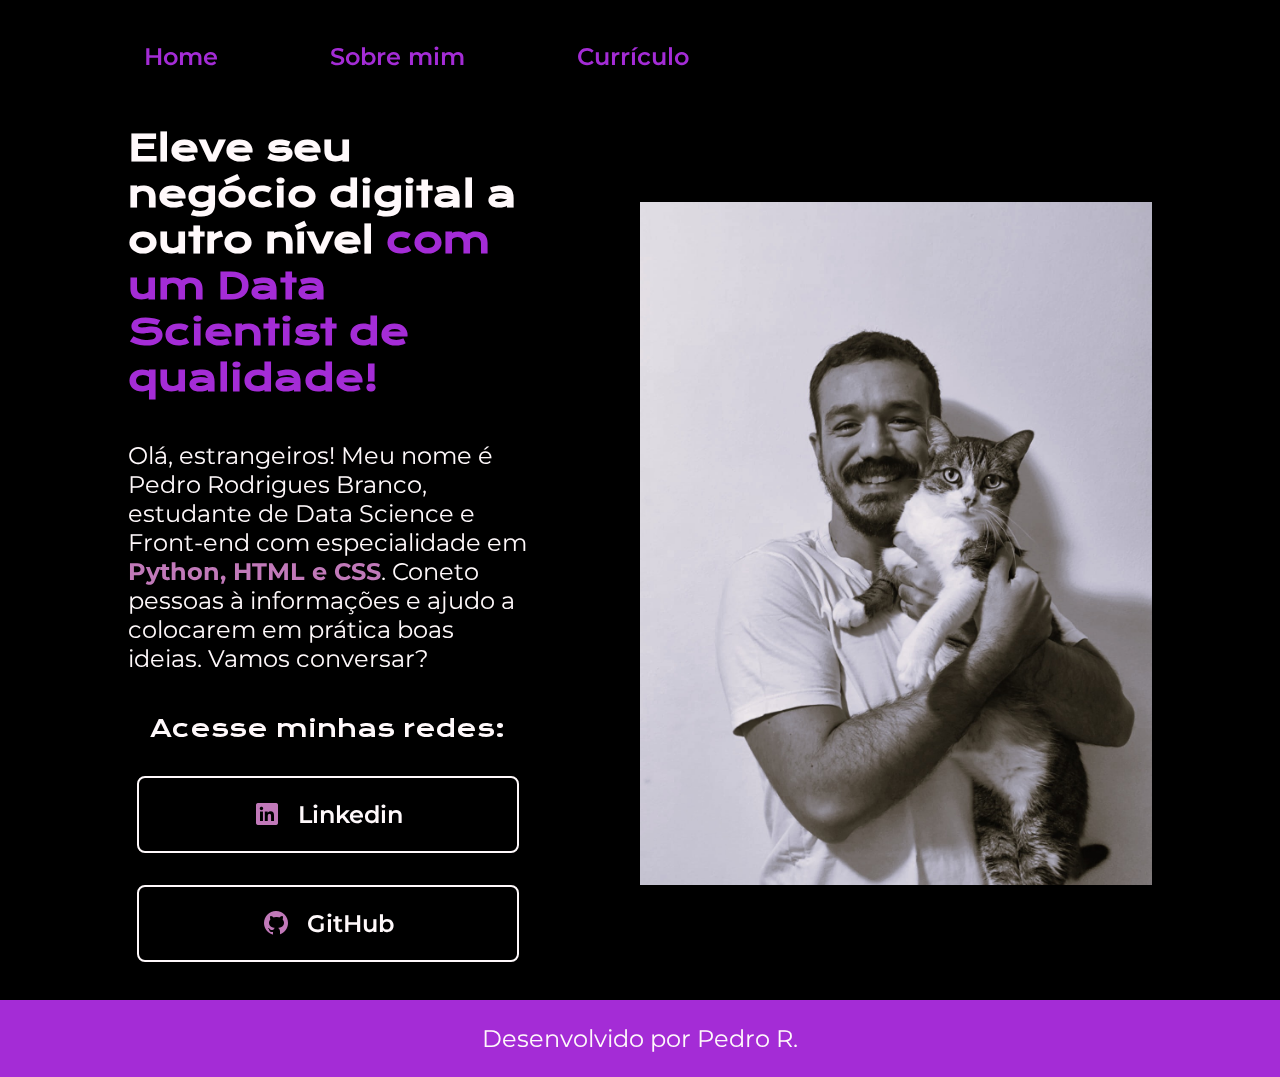
<file: index.html>
<!DOCTYPE html>
<html lang="pt-br">
<head>
    <meta charset="UTF-8"> 
    <meta http-equiv="X-UA-Compatible" content="IE=edge">
    <meta name="viewport" content="width=device-width, initial-scale=1.0">
    <title>Portfolio</title>
    <link rel="stylesheet" href="./styles/style.css">
</head>
<body>
    <canvas id="matrix"></canvas>
    <header class="cabecalho">
        <nav class="cabecalho__menu">
            <a class="cabecalho__menu__link" href="index.html">Home</a>
            <a class="cabecalho__menu__link" href="about.html">Sobre mim</a>
            <a class="cabecalho__menu__link" href="cv.html">Currículo</a>
        </nav>
    </header>
    <main class="apresentacao">
        <section class="apresentacao__conteudo">
            <h1 class="apresentacao__conteudo__titulo">
                Eleve seu negócio digital a outro nível 
                <strong class="titulo-destaque">com um Data Scientist de qualidade!
                </strong>
            </h1>
                    <p class="apresentacao__conteudo__texto">Olá, estrangeiros! Meu nome é Pedro Rodrigues Branco, estudante de Data Science e Front-end com especialidade em <strong>Python, HTML e CSS</strong>. Coneto pessoas à informações e ajudo a colocarem em prática boas ideias. Vamos conversar?
                    </p>
        
                    <div class="apresentacao__links">
                        <h2 class="apresentacao__links__subtitulo">Acesse minhas redes:</h2>
                        <a class="apresentacao__links__botao" href="https://www.linkedin.com/in/pedro-rod-branco/"><img src="./assets/linkedin.png">Linkedin
                        </a>
                        <a class="apresentacao__links__botao" href="https://github.com/bonsoirpedro"><img src="./assets/github.png">GitHub
                        </a>
                    </div>
        </section>
        <img class="apresentacao__imagem" src="./images/eu.JPG" alt="Foto do Pedro sorrindo com sua gata Mulan">
    </main>
    <footer class="rodape">
        <p>Desenvolvido por Pedro R.</p>
    </footer>
    <script src="app.js"></script>
</body>
</html>
</file>
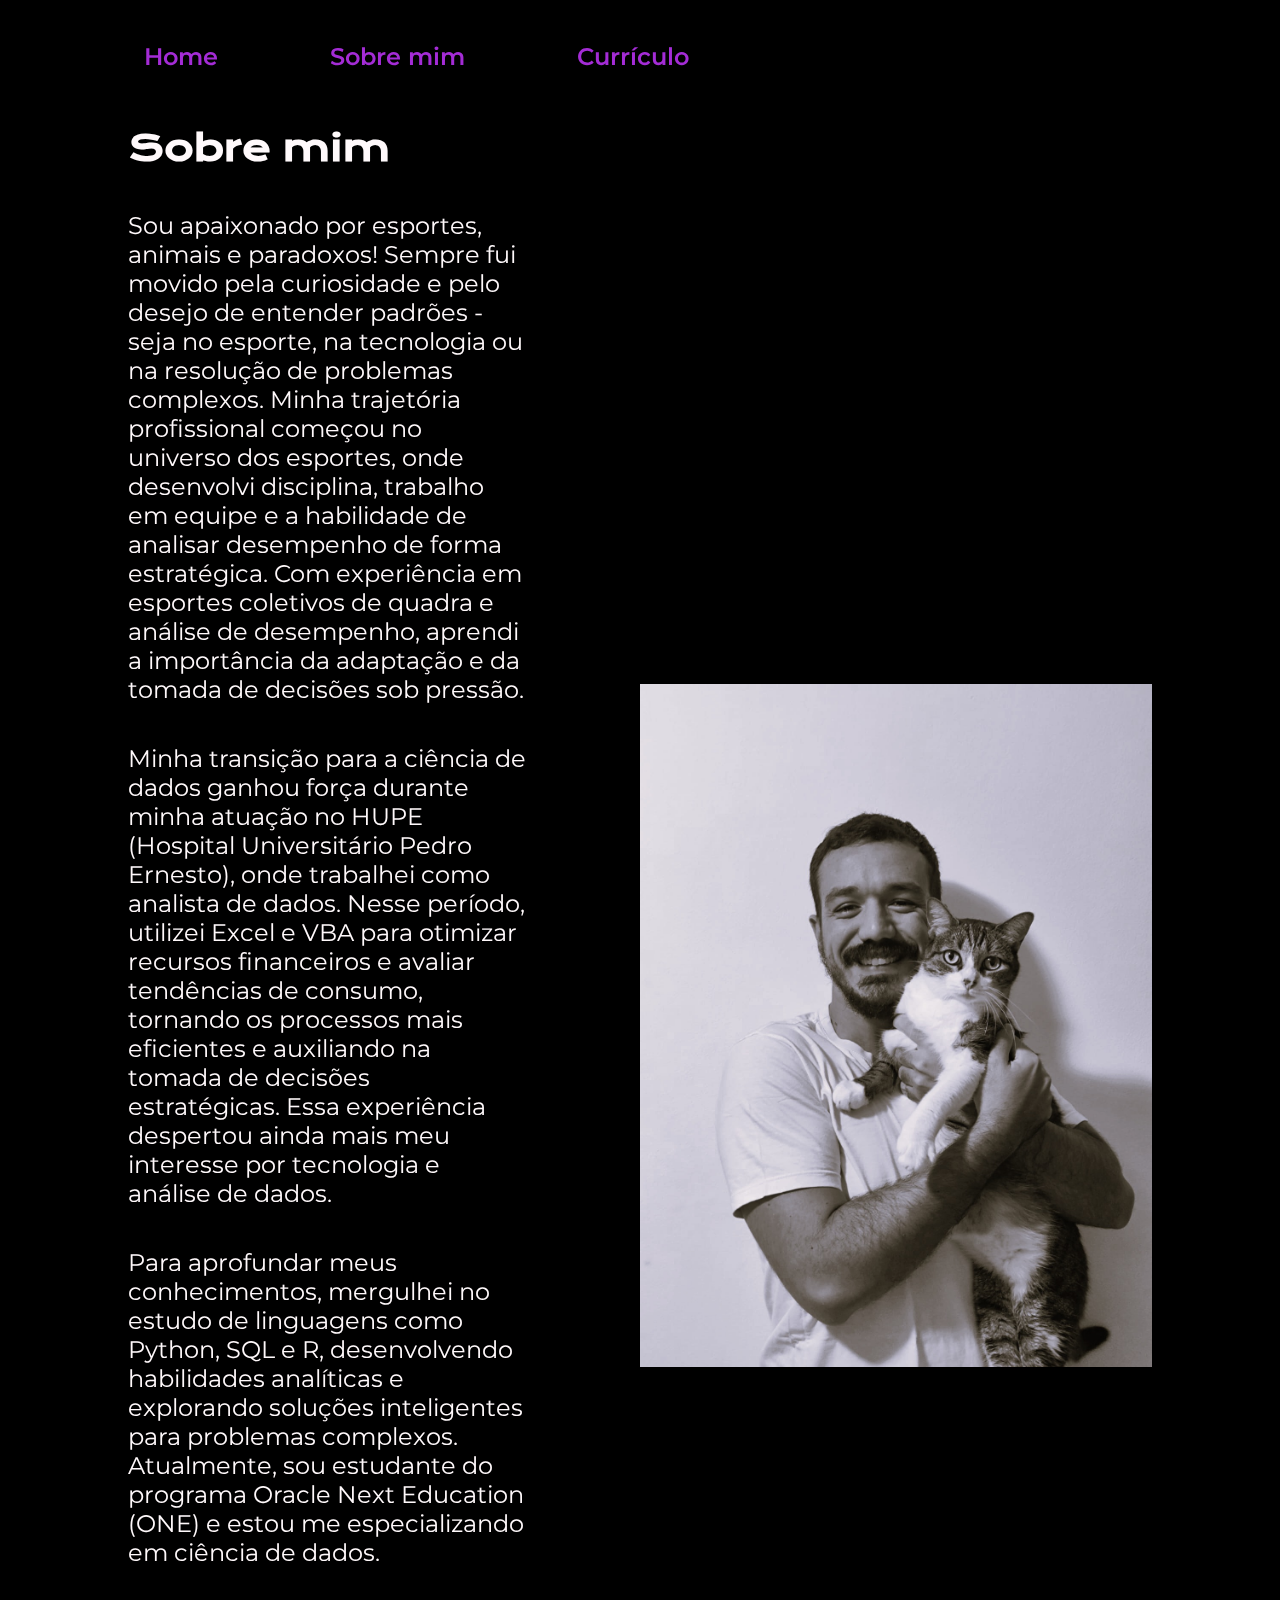
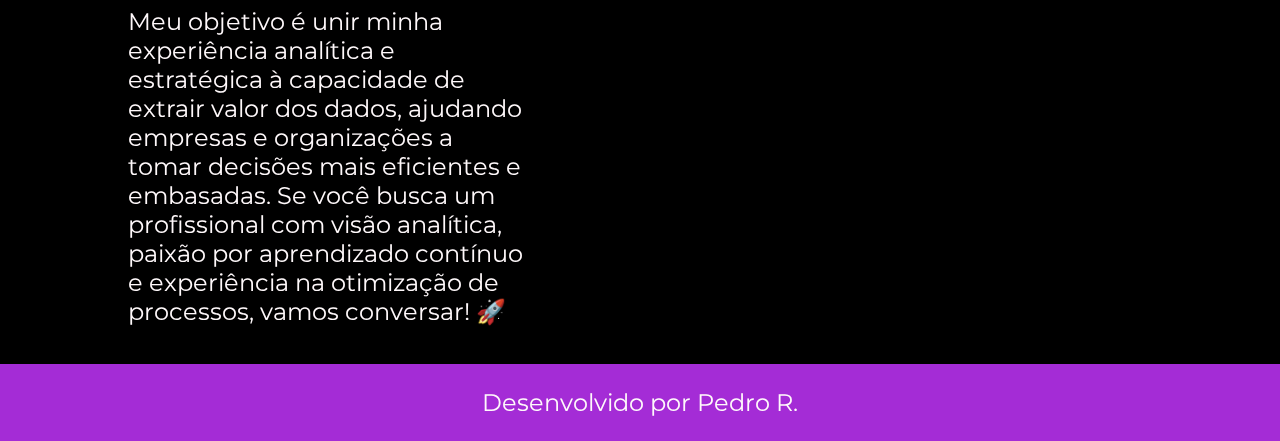
<file: about.html>
<!DOCTYPE html>
<html lang="pt-br">
<head>
    <meta charset="UTF-8"> 
    <meta http-equiv="X-UA-Compatible" content="IE=edge">
    <meta name="viewport" content="width=device-width, initial-scale=1.0">
    <title>Sobre mim</title>
    <link rel="stylesheet" href="./styles/style.css">
</head>
<body>
    <canvas id="matrix"></canvas>
    <header class="cabecalho">
        <nav class="cabecalho__menu">
            <a class="cabecalho__menu__link" href="index.html">Home</a>
            <a class="cabecalho__menu__link" href="about.html">Sobre mim</a>
            <a class="cabecalho__menu__link" href="cv.html">Currículo</a>
        </nav>
    </header>
    <main class="apresentacao">
        <section class="apresentacao__conteudo">
            <h1 class="apresentacao__conteudo__titulo" >Sobre mim</h1>
            <p class="apresentacao__conteudo__texto">Sou apaixonado por esportes, animais e paradoxos! Sempre fui movido pela curiosidade e pelo desejo de entender padrões - seja no esporte, na tecnologia ou na resolução de problemas complexos. Minha trajetória profissional começou no universo dos esportes, onde desenvolvi disciplina, trabalho em equipe e a habilidade de analisar desempenho de forma estratégica. Com experiência em esportes coletivos de quadra e análise de desempenho, aprendi a importância da adaptação e da tomada de decisões sob pressão.</p>
            <p class="apresentacao__conteudo__texto">Minha transição para a ciência de dados ganhou força durante minha atuação no HUPE (Hospital Universitário Pedro Ernesto), onde trabalhei como analista de dados. Nesse período, utilizei Excel e VBA para otimizar recursos financeiros e avaliar tendências de consumo, tornando os processos mais eficientes e auxiliando na tomada de decisões estratégicas. Essa experiência despertou ainda mais meu interesse por tecnologia e análise de dados.</p>
            <p class="apresentacao__conteudo__texto">Para aprofundar meus conhecimentos, mergulhei no estudo de linguagens como Python, SQL e R, desenvolvendo habilidades analíticas e explorando soluções inteligentes para problemas complexos. Atualmente, sou estudante do programa Oracle Next Education (ONE) e estou me especializando em ciência de dados.</p>
            <p class="apresentacao__conteudo__texto">Meu objetivo é unir minha experiência analítica e estratégica à capacidade de extrair valor dos dados, ajudando empresas e organizações a tomar decisões mais eficientes e embasadas. Se você busca um profissional com visão analítica, paixão por aprendizado contínuo e experiência na otimização de processos, vamos conversar! 🚀</p>
        </section>
        <img class="apresentacao__imagem" src="./images/eu.JPG" alt="Foto do Pedro sorrindo com sua gata">
    </main>
    <footer class="rodape">
        <p>Desenvolvido por Pedro R.</p>
    </footer>
    <script src="app.js"></script>
</body>
</html>
</file>
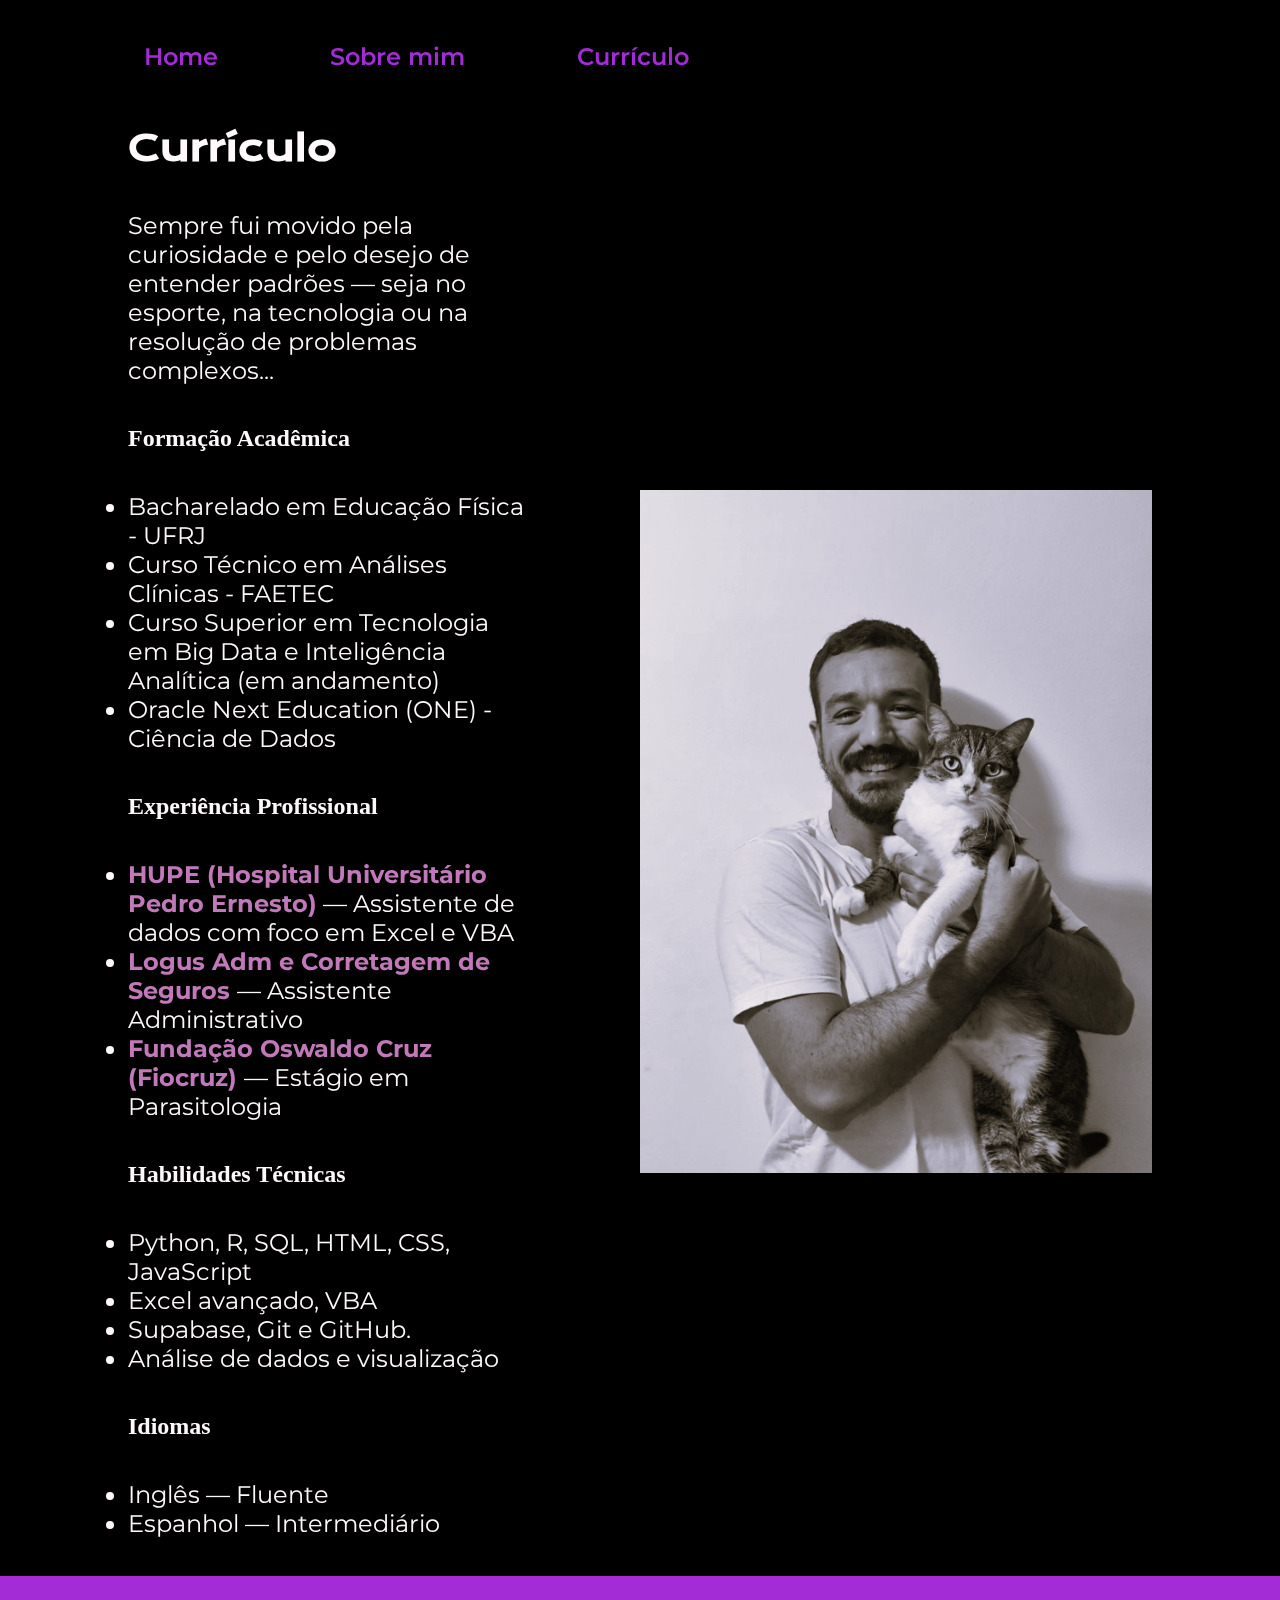
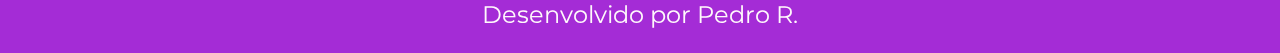
<file: cv.html>
<!DOCTYPE html>
<html lang="pt-br">
<head>
    <meta charset="UTF-8"> 
    <meta http-equiv="X-UA-Compatible" content="IE=edge">
    <meta name="viewport" content="width=device-width, initial-scale=1.0">
    <title>Curriculo</title>
    <link rel="stylesheet" href="./styles/style.css">
</head>
<body>
    <canvas id="matrix"></canvas>
    <header class="cabecalho">
        <nav class="cabecalho__menu">
            <a class="cabecalho__menu__link" href="index.html">Home</a>
            <a class="cabecalho__menu__link" href="about.html">Sobre mim</a>
            <a class="cabecalho__menu__link" href="cv.html">Currículo</a>
        </nav>
    </header>
    <main class="apresentacao">
        <section class="apresentacao__conteudo">
            <h1 class="apresentacao__conteudo__titulo">Currículo</h1>
            
            <p class="apresentacao__conteudo__texto">
                Sempre fui movido pela curiosidade e pelo desejo de entender padrões — seja no esporte, na tecnologia ou na resolução de problemas complexos...
            </p>
            
            <h2 class="apresentacao__conteudo__subtitulo">Formação Acadêmica</h2>
            <ul class="apresentacao__conteudo__texto">
                <li>Bacharelado em Educação Física - UFRJ</li>
                <li>Curso Técnico em Análises Clínicas - FAETEC</li>
                <li>Curso Superior em Tecnologia em Big Data e Inteligência Analítica (em andamento)</li>
                <li>Oracle Next Education (ONE) - Ciência de Dados</li>
            </ul>

            <h2 class="apresentacao__conteudo__subtitulo">Experiência Profissional</h2>
            <ul class="apresentacao__conteudo__texto">
                <li><strong>HUPE (Hospital Universitário Pedro Ernesto)</strong> — Assistente de dados com foco em Excel e VBA</li>
                <li><strong>Logus Adm e Corretagem de Seguros </strong> — Assistente Administrativo </li>
                <li><strong>Fundação Oswaldo Cruz (Fiocruz) </strong> — Estágio em Parasitologia </li>
            </ul>

            <h2 class="apresentacao__conteudo__subtitulo">Habilidades Técnicas</h2>
            <ul class="apresentacao__conteudo__texto">
                <li>Python, R, SQL, HTML, CSS, JavaScript</li>
                <li>Excel avançado, VBA</li>
                <li>Supabase, Git e GitHub.</li>
                <li>Análise de dados e visualização</li>
            </ul>

            <h2 class="apresentacao__conteudo__subtitulo">Idiomas</h2>
            <ul class="apresentacao__conteudo__texto">
                <li>Inglês — Fluente</li>
                <li>Espanhol — Intermediário</li>
            </ul>
        </section>
        <img class="apresentacao__imagem" src="./images/eu.JPG" alt="Foto do Pedro sorrindo com sua gata">
    </main>
    <footer class="rodape">
        <p>Desenvolvido por Pedro R.</p>
    </footer>
    <script src="app.js"></script>
</body>
</html>
</file>
<file: styles/style.css>
@import url('https://fonts.googleapis.com/css2?family=Krona+One&family=Montserrat:ital,wght@0,100..900;1,100..900&display=swap');

:root {
    --cor-primaria: black;
    --cor-secundaria: #FFF9FB;
    --cor-terciaria: #a42cd6;

    --fonte-primaria: "Krona One", serif;
    --fonte-secundaria: "Montserrat", serif;
}

* {
    margin: 0;
    padding: 0;
}

canvas {
    display: block;
    position: fixed;
    top: 0;
    left: 0;
    padding: 0;
    width: auto;
    height: auto;
    pointer-events: none;
    z-index: -1;
  }

body {
    box-sizing: border-box;
    background-color: var(--cor-primaria);
    color: var(--cor-secundaria);
}

.titulo-destaque {
    color: var(--cor-terciaria);
}

strong {
    color: #C179B9;
}


.apresentacao {
    display: flex;
    padding: 3% 10%;
    align-items: center;
    justify-content: space-between;
    gap: 82px;
}

.apresentacao__conteudo {
    width: 50%;
    display: flex;
    flex-direction: column;
    gap: 40px;
    padding-right: 3%;
}

.apresentacao__conteudo__titulo {
    font-family: var(--fonte-primaria);
    font-size: 2.25rem;
    text-align: left;

}

.apresentacao__conteudo__texto {
    font-size: 1.5rem;
    text-align: left;
    font-family: var(--fonte-secundaria);

}


.apresentacao__links {
    display: flex;
    justify-content: space-between;
    flex-direction: column;
    align-items: center;
    gap: 32px;

}

.apresentacao__links__subtitulo{
    font-size: 1.5rem;
    font-family: var(--fonte-primaria);
    font-weight: 400;
    font-style: normal;
    text-align: center;
    color: var(--cor-secundaria);
}

.apresentacao__links__botao {
    display: flex;
    justify-content: center;
    gap: 16px;
    align-items: center;
    width: 378px;
    font-weight: 600;
    color: var(--cor-secundaria); /* cor do texto */
    padding: 21.5px 0; /* espaçamento interno */
    border-radius: 8px; /* bordas arredondadas */
    border: 2px solid var(--cor-secundaria); /* borda */
    text-decoration: none; /* remove o sublinhado */
    font-size: 1.5rem; /* tamanho do texto */
    text-align: center; /* centraliza o texto */
    font-family: var(--fonte-secundaria); /* fonte do texto */
    font-style: semi-bold; /* estilo do texto */
    &:hover {
        background-color: var(--cor-secundaria); /* cor de fundo ao passar o mouse */
        color: var(--cor-terciaria); /* cor do texto ao passar o mouse */
    }
}

.apresentacao__imagem {
    width: 50%;
}

.cabecalho {
    padding: 2% 0% 0% 10%;
}

.cabecalho__menu {
    display: flex;
    gap: 80px;
}

.cabecalho__menu__link {
    font-family: var(--fonte-secundaria);
    font-size: 1.5rem;
    font-weight: 600;
    font-style: normal;
    color: var(--cor-terciaria);
    text-decoration: none;
    padding: 16px;
    &:hover {
        color: var(--cor-secundaria);
    }
}

.rodape {
    color: var(--cor-secundaria);
    background-color: var(--cor-terciaria);
    padding: 24px;
    text-align: center;
    font-family: var(--fonte-secundaria);
    font-size: 1.5rem;
    font-weight: 400;
}

@media (max-width: 768px) {
    .cabecalho {
        padding: 5% 5%;
    }

    .cabecalho__menu {
        flex-direction: column;
        align-items: center;
        gap: 20px; /* menos espaço */
    }

    .apresentacao {
        flex-direction: column-reverse;
        align-items: center;
        padding: 5%;
        gap: 40px;
        text-align: center;
    }

    .apresentacao__conteudo {
        width: 100%;
        padding: 0;
    }

    .apresentacao__conteudo__titulo,
    .apresentacao__conteudo__texto {
        text-align: center;
    }

    .apresentacao__imagem {
        width: 100%;
        max-width: 300px;
    }

    .apresentacao__links__botao {
        width: 100%;
        max-width: 300px; /* evita sair da tela */
    }
}
</file>
